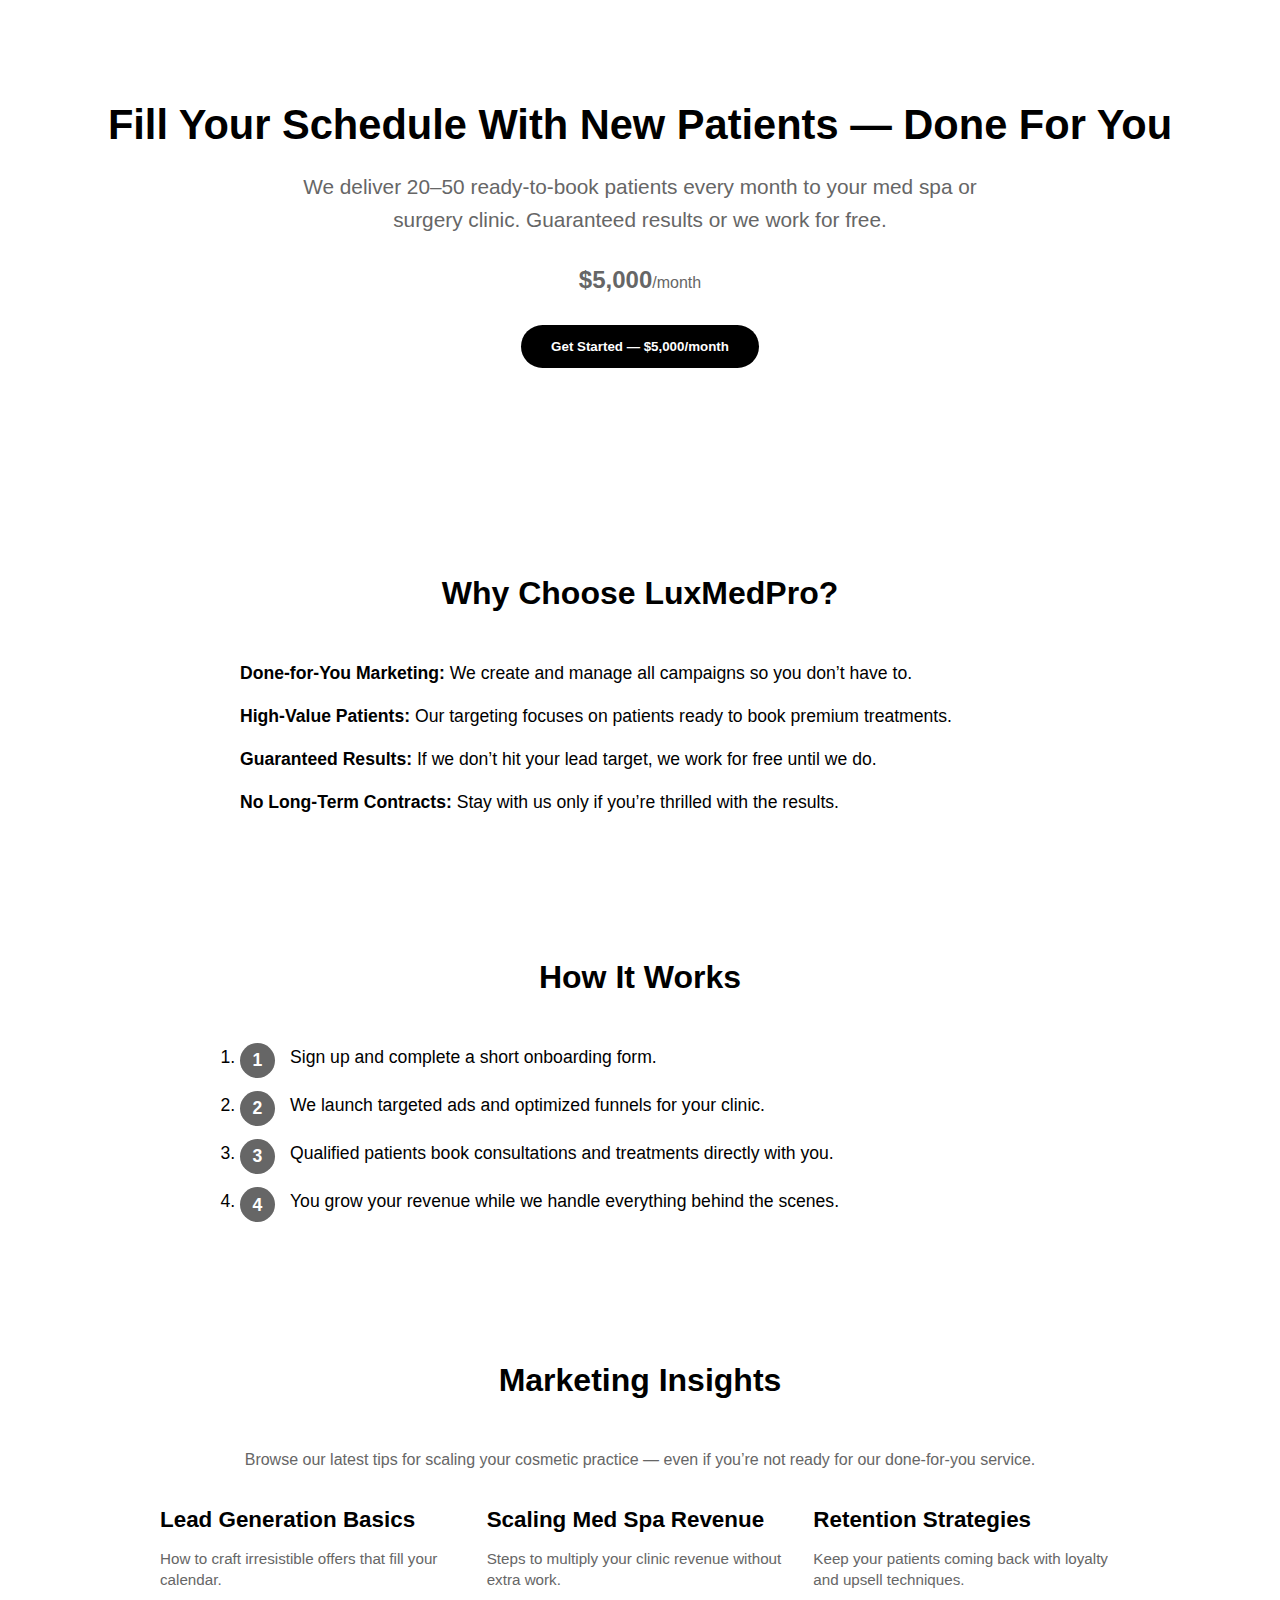
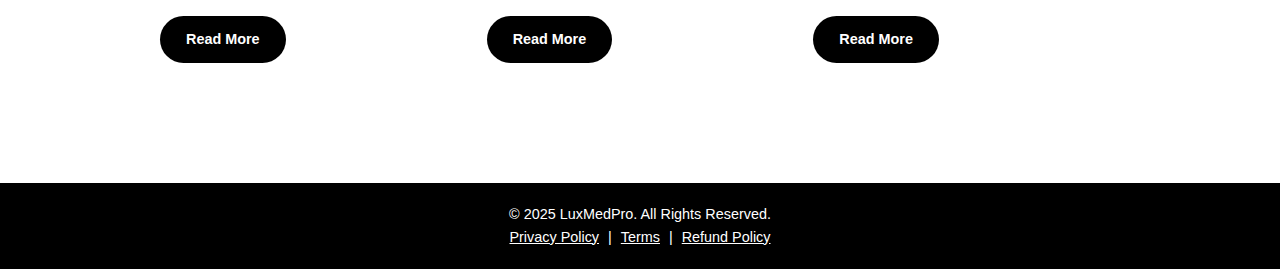
<file: index.html>
<!DOCTYPE html>
<html lang="en">
<head>
    <meta charset="UTF-8">
    <meta name="viewport" content="width=device-width, initial-scale=1.0">
    <title>LuxMedPro – Patient Lead Service</title>
    <link rel="stylesheet" href="style.css">
</head>
<body>
    <!-- Hero section introducing the offer -->
    <section class="hero">
        <h1>Fill Your Schedule With New Patients — Done For You</h1>
        <p>
            We deliver 20–50 ready‑to‑book patients every month to your med spa or surgery clinic. Guaranteed results or we work for free.
        </p>
        <!-- Pricing emphasised up front to set expectations -->
        <p style="font-size:1.5rem; font-weight:700; margin-bottom:25px;">$5,000<span style="font-size:1rem; font-weight:400;">/month</span></p>
        <!-- PayPal subscription button. Replace YOUR_PAYPAL_EMAIL with your PayPal account email before deployment. -->
        <form action="https://www.paypal.com/cgi-bin/webscr" method="post" target="_top" style="margin-bottom: 40px;">
            <input type="hidden" name="cmd" value="_xclick-subscriptions">
            <input type="hidden" name="business" value="YOUR_PAYPAL_EMAIL">
            <input type="hidden" name="item_name" value="LuxMedPro Patient Leads Subscription">
            <input type="hidden" name="currency_code" value="USD">
            <!-- Recurring payment amount: $5,000 per month -->
            <input type="hidden" name="a3" value="5000.00">
            <input type="hidden" name="p3" value="1">
            <input type="hidden" name="t3" value="M">
            <input type="hidden" name="src" value="1">
            <input type="hidden" name="sra" value="1">
            <!-- Redirect after successful payment -->
            <input type="hidden" name="return" value="thank_you.html">
            <input type="hidden" name="cancel_return" value="index.html">
            <button type="submit" class="cta-button">Get Started — $5,000/month</button>
        </form>
    </section>

    <!-- Benefits section explaining why the offer is valuable -->
    <section class="benefits">
        <h2>Why Choose LuxMedPro?</h2>
        <ul class="benefit-list">
            <li><strong>Done‑for‑You Marketing:</strong> We create and manage all campaigns so you don’t have to.</li>
            <li><strong>High‑Value Patients:</strong> Our targeting focuses on patients ready to book premium treatments.</li>
            <li><strong>Guaranteed Results:</strong> If we don’t hit your lead target, we work for free until we do.</li>
            <li><strong>No Long‑Term Contracts:</strong> Stay with us only if you’re thrilled with the results.</li>
        </ul>
    </section>

    <!-- Process section explaining the simple steps to success -->
    <section class="process">
        <h2>How It Works</h2>
        <ol class="process-list">
            <li>Sign up and complete a short onboarding form.</li>
            <li>We launch targeted ads and optimized funnels for your clinic.</li>
            <li>Qualified patients book consultations and treatments directly with you.</li>
            <li>You grow your revenue while we handle everything behind the scenes.</li>
        </ol>
    </section>

    <!-- Blog preview section to drive visitors to free content and extra monetisation -->
    <section class="services">
        <h2>Marketing Insights</h2>
        <p style="text-align:center; margin-bottom:30px; color:var(--secondary-color);">
            Browse our latest tips for scaling your cosmetic practice — even if you’re not ready for our done‑for‑you service.
        </p>
        <div class="service-cards blog-cards">
            <div class="service-card">
                <h3>Lead Generation Basics</h3>
                <p>How to craft irresistible offers that fill your calendar.</p>
                <a href="blog/index.html" class="cta-button secondary">Read More</a>
            </div>
            <div class="service-card">
                <h3>Scaling Med Spa Revenue</h3>
                <p>Steps to multiply your clinic revenue without extra work.</p>
                <a href="blog/index.html" class="cta-button secondary">Read More</a>
            </div>
            <div class="service-card">
                <h3>Retention Strategies</h3>
                <p>Keep your patients coming back with loyalty and upsell techniques.</p>
                <a href="blog/index.html" class="cta-button secondary">Read More</a>
            </div>
        </div>
    </section>

    <!-- Footer with legal links -->
    <footer class="footer">
        <p>© 2025 LuxMedPro. All Rights Reserved.</p>
        <p><a href="privacy.html">Privacy Policy</a> | <a href="terms.html">Terms</a> | <a href="refund.html">Refund Policy</a></p>
    </footer>
</body>
</html>
</file>
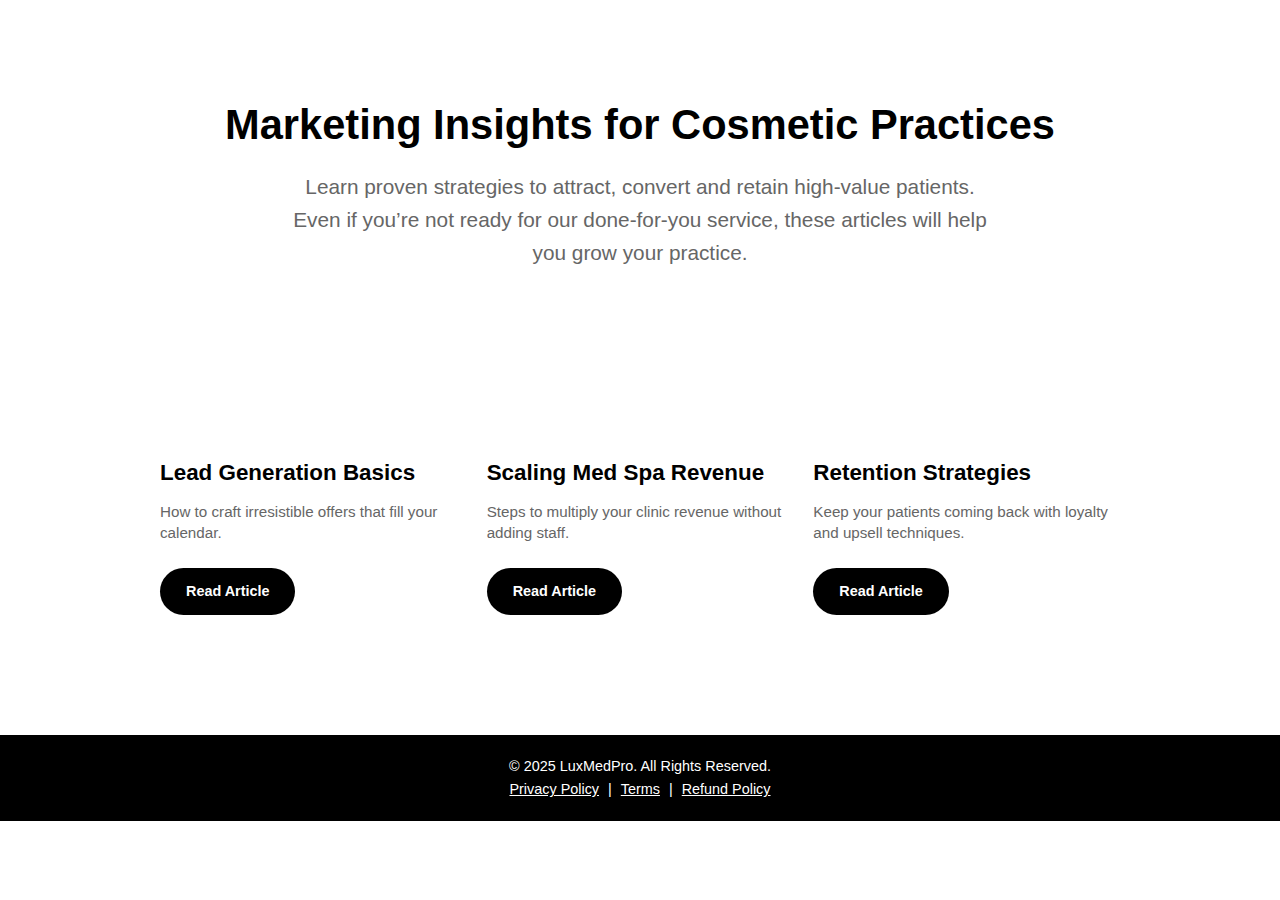
<file: blog/index.html>
<!DOCTYPE html>
<html lang="en">
<head>
    <meta charset="UTF-8">
    <meta name="viewport" content="width=device-width, initial-scale=1.0">
    <title>Marketing Insights – LuxMedPro</title>
    <link rel="stylesheet" href="../style.css">
</head>
<body>
    <section class="hero">
        <h1>Marketing Insights for Cosmetic Practices</h1>
        <p>
            Learn proven strategies to attract, convert and retain high‑value patients. Even if you’re not ready for our
            done‑for‑you service, these articles will help you grow your practice.
        </p>
    </section>

    <section class="services">
        <div class="service-cards blog-cards">
            <div class="service-card">
                <h3>Lead Generation Basics</h3>
                <p>How to craft irresistible offers that fill your calendar.</p>
                <a href="#" class="cta-button secondary">Read Article</a>
            </div>
            <div class="service-card">
                <h3>Scaling Med Spa Revenue</h3>
                <p>Steps to multiply your clinic revenue without adding staff.</p>
                <a href="#" class="cta-button secondary">Read Article</a>
            </div>
            <div class="service-card">
                <h3>Retention Strategies</h3>
                <p>Keep your patients coming back with loyalty and upsell techniques.</p>
                <a href="#" class="cta-button secondary">Read Article</a>
            </div>
        </div>
    </section>

    <footer class="footer">
        <p>© 2025 LuxMedPro. All Rights Reserved.</p>
        <p><a href="../privacy.html">Privacy Policy</a> | <a href="../terms.html">Terms</a> | <a href="../refund.html">Refund Policy</a></p>
    </footer>
</body>
</html>
</file>
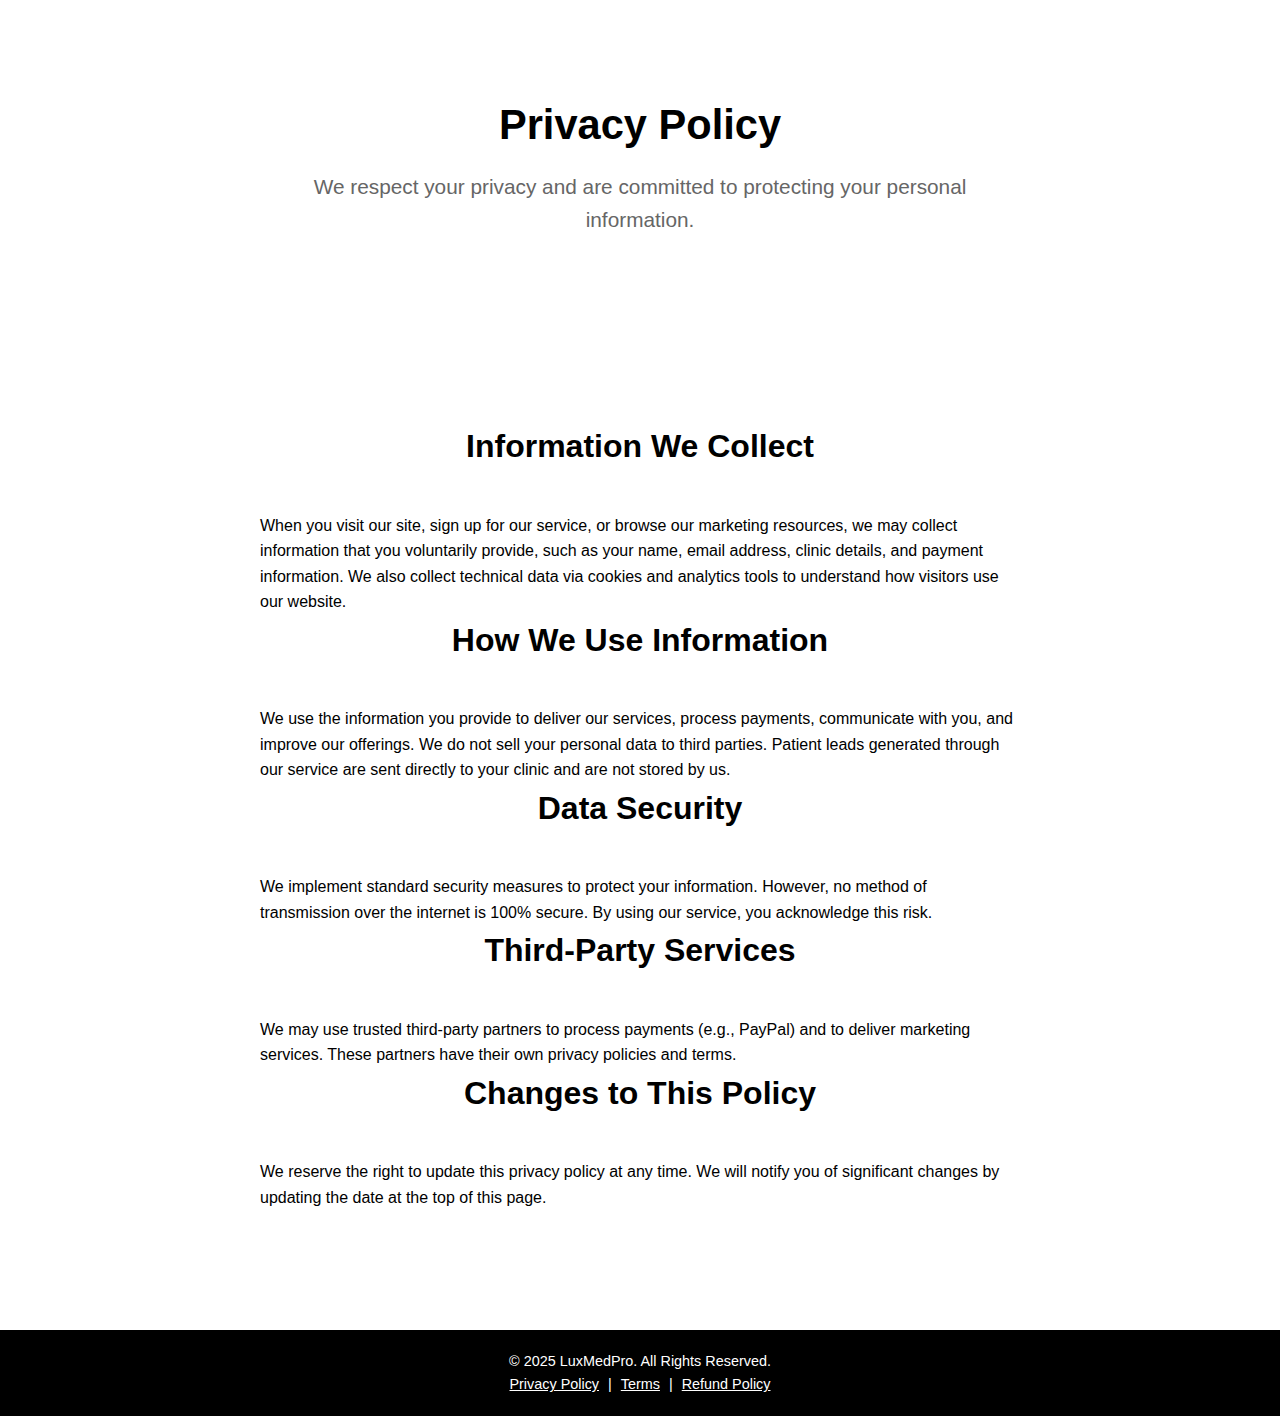
<file: privacy.html>
<!DOCTYPE html>
<html lang="en">
<head>
    <meta charset="UTF-8">
    <meta name="viewport" content="width=device-width, initial-scale=1.0">
    <title>Privacy Policy – LuxMedPro</title>
    <link rel="stylesheet" href="style.css">
</head>
<body>
    <section class="hero">
        <h1>Privacy Policy</h1>
        <p>We respect your privacy and are committed to protecting your personal information.</p>
    </section>

    <section class="process" style="max-width:800px;">
        <h2>Information We Collect</h2>
        <p>
            When you visit our site, sign up for our service, or browse our marketing resources, we may collect information that you
            voluntarily provide, such as your name, email address, clinic details, and payment information. We also collect
            technical data via cookies and analytics tools to understand how visitors use our website.
        </p>
        <h2>How We Use Information</h2>
        <p>
            We use the information you provide to deliver our services, process payments, communicate with you, and improve our
            offerings. We do not sell your personal data to third parties. Patient leads generated through our service are sent
            directly to your clinic and are not stored by us.
        </p>
        <h2>Data Security</h2>
        <p>
            We implement standard security measures to protect your information. However, no method of transmission over the
            internet is 100% secure. By using our service, you acknowledge this risk.
        </p>
        <h2>Third‑Party Services</h2>
        <p>
            We may use trusted third‑party partners to process payments (e.g., PayPal) and to deliver marketing services. These
            partners have their own privacy policies and terms.
        </p>
        <h2>Changes to This Policy</h2>
        <p>
            We reserve the right to update this privacy policy at any time. We will notify you of significant changes by
            updating the date at the top of this page.
        </p>
    </section>

    <footer class="footer">
        <p>© 2025 LuxMedPro. All Rights Reserved.</p>
        <p><a href="privacy.html">Privacy Policy</a> | <a href="terms.html">Terms</a> | <a href="refund.html">Refund Policy</a></p>
    </footer>
</body>
</html>
</file>
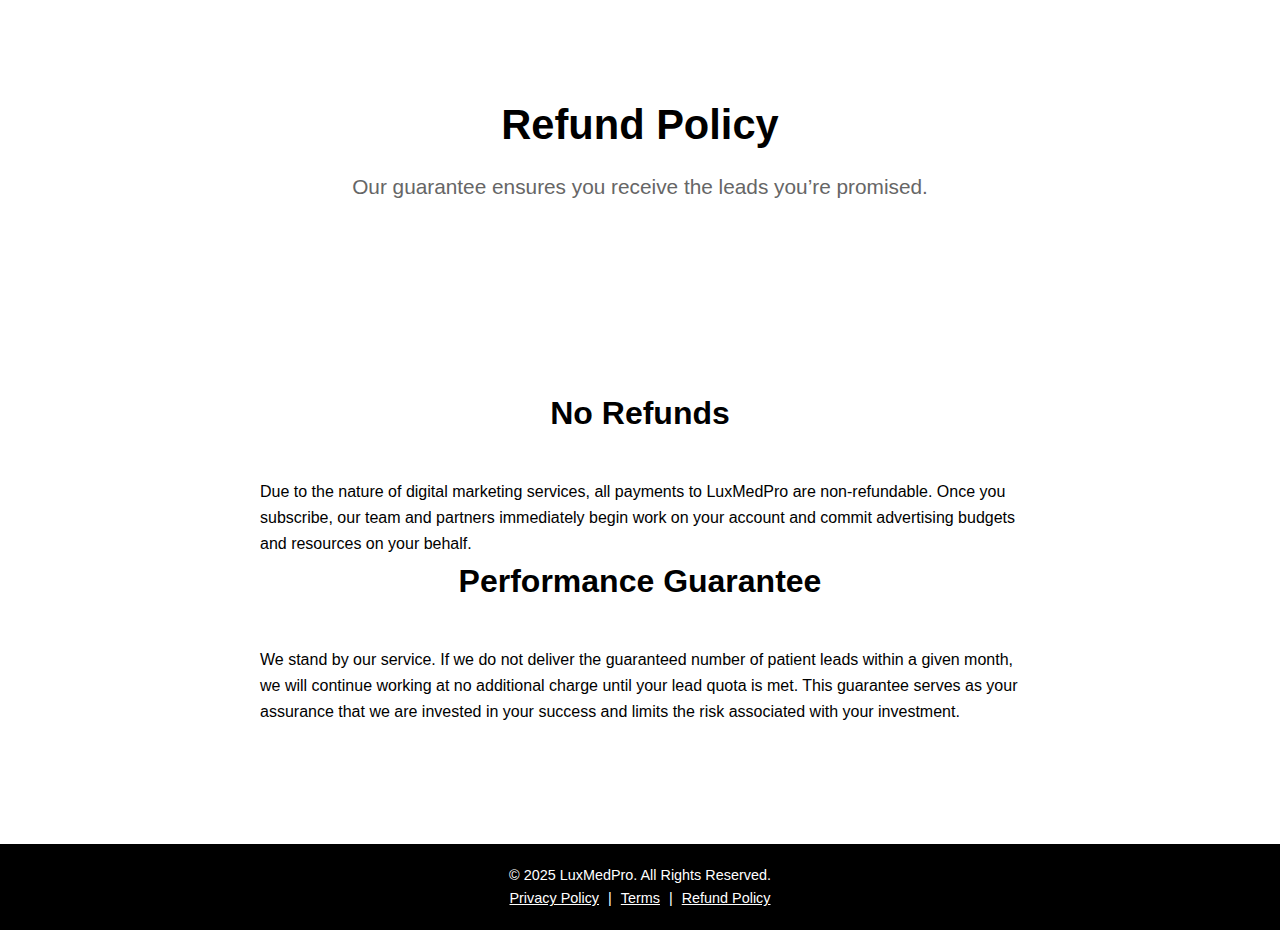
<file: refund.html>
<!DOCTYPE html>
<html lang="en">
<head>
    <meta charset="UTF-8">
    <meta name="viewport" content="width=device-width, initial-scale=1.0">
    <title>Refund Policy – LuxMedPro</title>
    <link rel="stylesheet" href="style.css">
</head>
<body>
    <section class="hero">
        <h1>Refund Policy</h1>
        <p>Our guarantee ensures you receive the leads you’re promised.</p>
    </section>

    <section class="process" style="max-width:800px;">
        <h2>No Refunds</h2>
        <p>
            Due to the nature of digital marketing services, all payments to LuxMedPro are non‑refundable. Once you
            subscribe, our team and partners immediately begin work on your account and commit advertising budgets and
            resources on your behalf.
        </p>
        <h2>Performance Guarantee</h2>
        <p>
            We stand by our service. If we do not deliver the guaranteed number of patient leads within a given month, we
            will continue working at no additional charge until your lead quota is met. This guarantee serves as your assurance
            that we are invested in your success and limits the risk associated with your investment.
        </p>
    </section>

    <footer class="footer">
        <p>© 2025 LuxMedPro. All Rights Reserved.</p>
        <p><a href="privacy.html">Privacy Policy</a> | <a href="terms.html">Terms</a> | <a href="refund.html">Refund Policy</a></p>
    </footer>
</body>
</html>
</file>
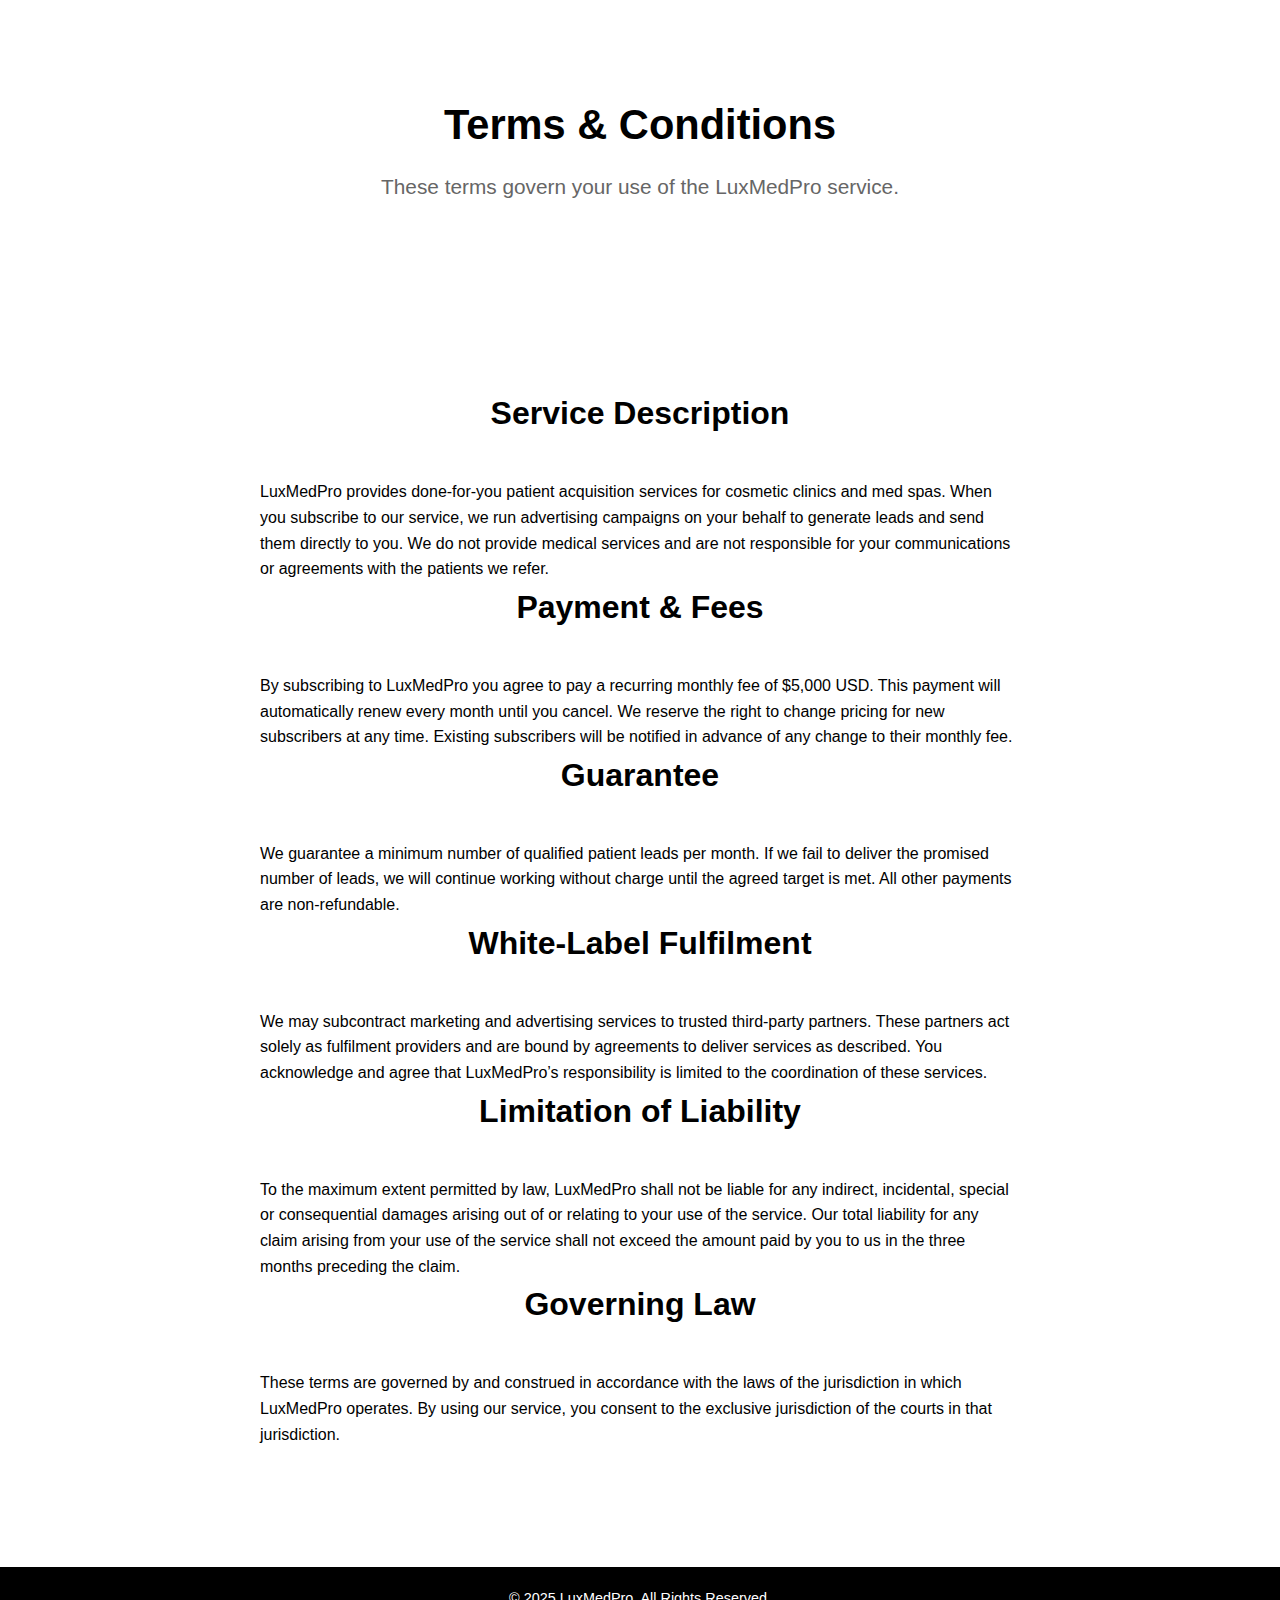
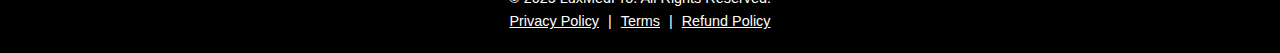
<file: terms.html>
<!DOCTYPE html>
<html lang="en">
<head>
    <meta charset="UTF-8">
    <meta name="viewport" content="width=device-width, initial-scale=1.0">
    <title>Terms & Conditions – LuxMedPro</title>
    <link rel="stylesheet" href="style.css">
</head>
<body>
    <section class="hero">
        <h1>Terms & Conditions</h1>
        <p>These terms govern your use of the LuxMedPro service.</p>
    </section>

    <section class="process" style="max-width:800px;">
        <h2>Service Description</h2>
        <p>
            LuxMedPro provides done‑for‑you patient acquisition services for cosmetic clinics and med spas. When you
            subscribe to our service, we run advertising campaigns on your behalf to generate leads and send them directly to
            you. We do not provide medical services and are not responsible for your communications or agreements with
            the patients we refer.
        </p>
        <h2>Payment & Fees</h2>
        <p>
            By subscribing to LuxMedPro you agree to pay a recurring monthly fee of $5,000 USD. This payment
            will automatically renew every month until you cancel. We reserve the right to change pricing for new subscribers at
            any time. Existing subscribers will be notified in advance of any change to their monthly fee.
        </p>
        <h2>Guarantee</h2>
        <p>
            We guarantee a minimum number of qualified patient leads per month. If we fail to deliver the promised number of
            leads, we will continue working without charge until the agreed target is met. All other payments are non‑refundable.
        </p>
        <h2>White‑Label Fulfilment</h2>
        <p>
            We may subcontract marketing and advertising services to trusted third‑party partners. These partners act solely as
            fulfilment providers and are bound by agreements to deliver services as described. You acknowledge and agree
            that LuxMedPro’s responsibility is limited to the coordination of these services.
        </p>
        <h2>Limitation of Liability</h2>
        <p>
            To the maximum extent permitted by law, LuxMedPro shall not be liable for any indirect, incidental, special or
            consequential damages arising out of or relating to your use of the service. Our total liability for any claim
            arising from your use of the service shall not exceed the amount paid by you to us in the three months preceding
            the claim.
        </p>
        <h2>Governing Law</h2>
        <p>
            These terms are governed by and construed in accordance with the laws of the jurisdiction in which LuxMedPro
            operates. By using our service, you consent to the exclusive jurisdiction of the courts in that jurisdiction.
        </p>
    </section>

    <footer class="footer">
        <p>© 2025 LuxMedPro. All Rights Reserved.</p>
        <p><a href="privacy.html">Privacy Policy</a> | <a href="terms.html">Terms</a> | <a href="refund.html">Refund Policy</a></p>
    </footer>
</body>
</html>
</file>
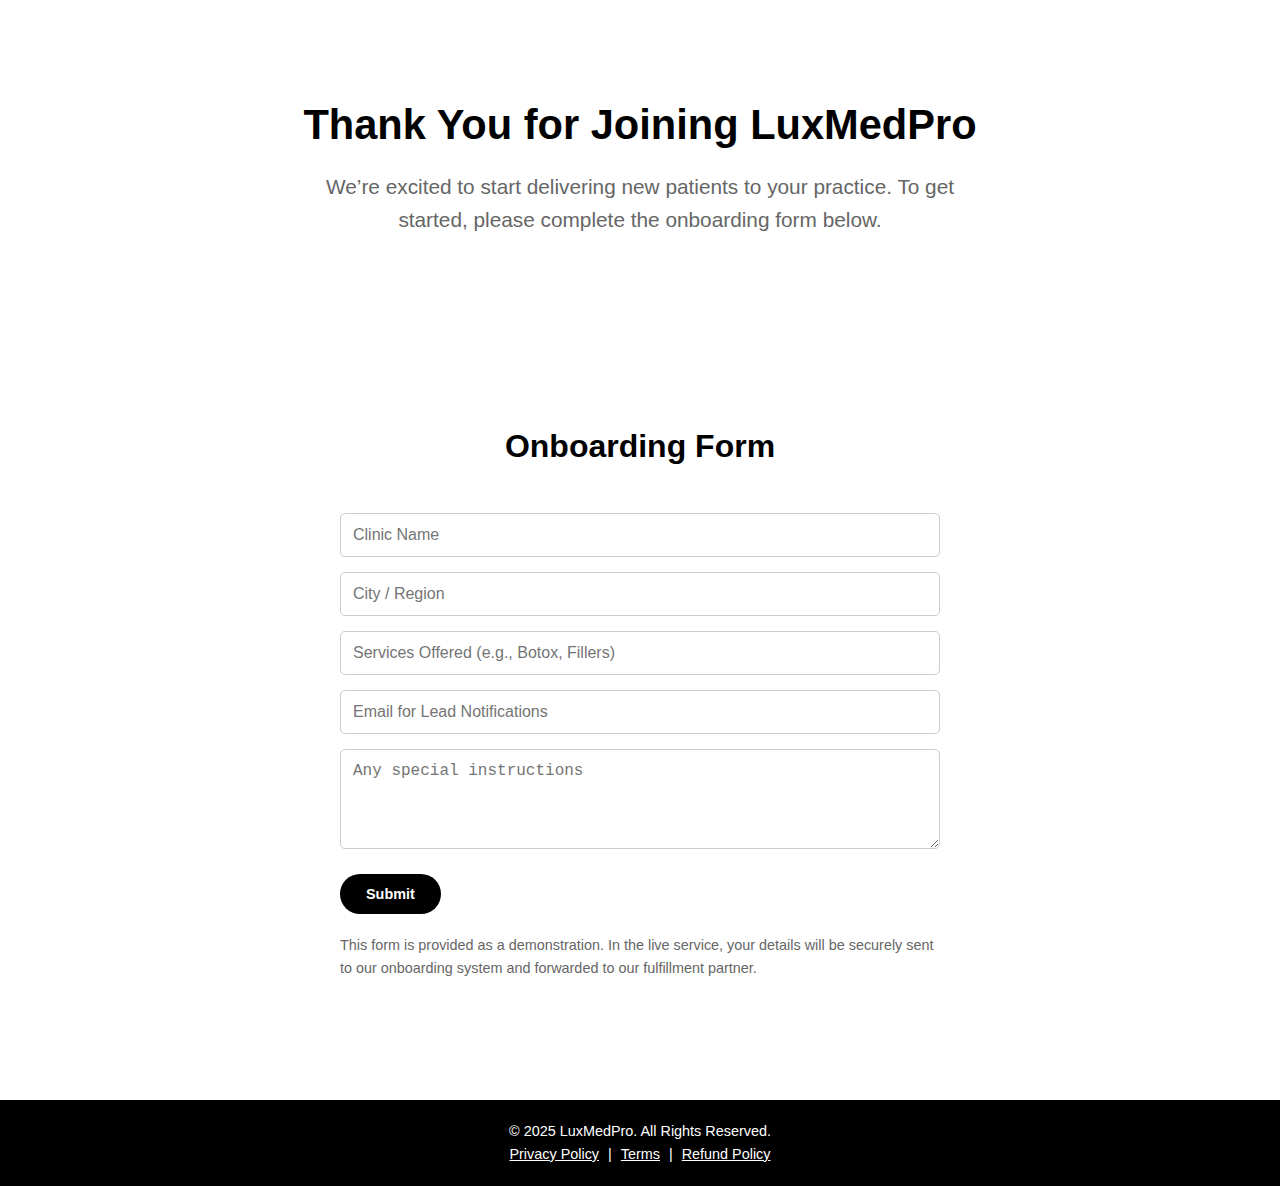
<file: thank_you.html>
<!DOCTYPE html>
<html lang="en">
<head>
    <meta charset="UTF-8">
    <meta name="viewport" content="width=device-width, initial-scale=1.0">
    <title>Thank You – LuxMedPro</title>
    <link rel="stylesheet" href="style.css">
</head>
<body>
    <section class="hero">
        <h1>Thank You for Joining LuxMedPro</h1>
        <p>We’re excited to start delivering new patients to your practice. To get started, please complete the onboarding form below.</p>
    </section>

    <section class="contact">
        <h2>Onboarding Form</h2>
        <!-- Note: this form is a placeholder. In production, it should submit to your onboarding system. -->
        <form class="contact-form" action="#" method="post">
            <input type="text" name="clinic_name" placeholder="Clinic Name" required>
            <input type="text" name="city" placeholder="City / Region" required>
            <input type="text" name="services" placeholder="Services Offered (e.g., Botox, Fillers)" required>
            <input type="email" name="contact_email" placeholder="Email for Lead Notifications" required>
            <textarea name="notes" placeholder="Any special instructions"></textarea>
            <!-- Disabled submit to avoid accidental submissions in static environment -->
            <button type="submit" class="cta-button secondary" disabled>Submit</button>
        </form>
        <p style="max-width:600px;margin:20px auto 0;font-size:0.9rem;color:var(--secondary-color);">
            This form is provided as a demonstration. In the live service, your details will be securely sent to our onboarding system and forwarded to our fulfillment partner.
        </p>
    </section>

    <footer class="footer">
        <p>© 2025 LuxMedPro. All Rights Reserved.</p>
        <p><a href="privacy.html">Privacy Policy</a> | <a href="terms.html">Terms</a> | <a href="refund.html">Refund Policy</a></p>
    </footer>
</body>
</html>
</file>
<file: style.css>
/*
 * Style sheet for LuxMedPro – minimalist black/white design
 *
 * This CSS borrows from the prior private_medical_site styles to ensure a clean,
 * professional appearance. Colours and spacing are tuned to showcase the offer
 * and guide visitors toward the call‑to‑action without distraction.
 */

:root {
  /* Primary palette for a clean, minimalist look */
  --primary-color: #000000;     /* Black for headings and primary text */
  --secondary-color: #666666;   /* Mid‑grey for secondary elements */
  --accent-color: #000000;      /* Black for call‑to‑action buttons */
  --light-color: #ffffff;       /* White background for most sections */
}

* {
  margin: 0;
  padding: 0;
  box-sizing: border-box;
}

body {
  font-family: "Helvetica Neue", Arial, sans-serif;
  line-height: 1.6;
  background-color: var(--light-color);
  color: var(--primary-color);
}

/* Hero section */
.hero {
  background: var(--light-color);
  color: var(--primary-color);
  padding: 100px 20px;
  text-align: center;
}
.hero h1 {
  font-size: 2.6rem;
  margin-bottom: 20px;
  line-height: 1.2;
  font-weight: 700;
}
.hero p {
  font-size: 1.3rem;
  margin-bottom: 25px;
  max-width: 700px;
  margin-left: auto;
  margin-right: auto;
  color: var(--secondary-color);
  font-weight: 500;
}

/* Call‑to‑action buttons */
.cta-button {
  display: inline-block;
  background-color: var(--accent-color);
  color: #ffffff;
  padding: 14px 30px;
  border-radius: 30px;
  text-decoration: none;
  font-weight: bold;
  transition: background-color 0.3s ease;
  border: none;
  cursor: pointer;
}
.cta-button:hover {
  background-color: #333333;
}
.cta-button.secondary {
  background-color: var(--accent-color);
  color: #ffffff;
  padding: 12px 26px;
  border-radius: 25px;
  font-size: 0.9rem;
}
.cta-button.secondary:hover {
  background-color: #333333;
}

/* Sections */
.services,
.benefits,
.process,
.contact {
  padding: 60px 20px;
  max-width: 1000px;
  margin: 0 auto;
}
.services h2,
.benefits h2,
.process h2,
.contact h2 {
  text-align: center;
  margin-bottom: 40px;
  color: var(--primary-color);
  font-size: 2rem;
  font-weight: 700;
}

/* Benefit list */
.benefit-list {
  list-style: none;
  max-width: 800px;
  margin: 0 auto;
}
.benefit-list li {
  margin-bottom: 15px;
  font-size: 1.1rem;
}
.benefit-list strong {
  color: var(--primary-color);
}

/* Process list (ordered list) */
.process-list {
  max-width: 800px;
  margin: 0 auto;
  counter-reset: step;
}
.process-list li {
  margin-bottom: 20px;
  padding-left: 50px;
  position: relative;
  font-size: 1.1rem;
}
.process-list li::before {
  counter-increment: step;
  content: counter(step);
  position: absolute;
  left: 0;
  top: 0;
  width: 35px;
  height: 35px;
  border-radius: 50%;
  background-color: var(--secondary-color);
  color: #ffffff;
  display: flex;
  align-items: center;
  justify-content: center;
  font-weight: bold;
}

/* Service cards grid used for blog previews */
.service-cards {
  display: grid;
  grid-template-columns: repeat(auto-fit, minmax(240px, 1fr));
  gap: 20px;
}
.service-card {
  background-color: #f9f9f9;
  border: 1px solid #eeeeee;
  border-radius: 8px;
  padding: 20px;
  box-shadow: 0 2px 4px rgba(0, 0, 0, 0.03);
  transition: transform 0.3s ease, box-shadow 0.3s ease;
}
.service-card:hover {
  transform: translateY(-5px);
  box-shadow: 0 4px 8px rgba(0, 0, 0, 0.06);
}
.service-card h3 {
  color: var(--primary-color);
  margin-bottom: 10px;
  font-size: 1.4rem;
  font-weight: 600;
}
.service-card p {
  color: var(--secondary-color);
  font-size: 0.95rem;
  line-height: 1.4;
  margin-bottom: 15px;
}

/* Contact form */
.contact-form {
  display: flex;
  flex-direction: column;
  gap: 15px;
  max-width: 600px;
  margin: 0 auto;
}
.contact-form input,
.contact-form textarea {
  padding: 12px;
  border-radius: 5px;
  border: 1px solid #ccc;
  font-size: 1rem;
}
.contact-form textarea {
  min-height: 100px;
  resize: vertical;
}
.contact-form button {
  align-self: flex-start;
  margin-top: 10px;
}

/* Footer */
.footer {
  background-color: var(--primary-color);
  color: #ffffff;
  text-align: center;
  padding: 20px;
  font-size: 0.9rem;
  margin-top: 60px;
}
.footer a {
  color: #ffffff;
  text-decoration: underline;
  margin: 0 5px;
}
.footer a:hover {
  text-decoration: none;
}

/* Blog adjustments */
.blog-cards .service-card {
  border: none;
  box-shadow: none;
  background-color: transparent;
  padding: 0;
}
.blog-cards .cta-button.secondary {
  margin-top: 10px;
}

/* Responsive typography */
@media (max-width: 600px) {
  .hero h1 {
    font-size: 2rem;
  }
  .hero p {
    font-size: 1.1rem;
  }
}
</file>
